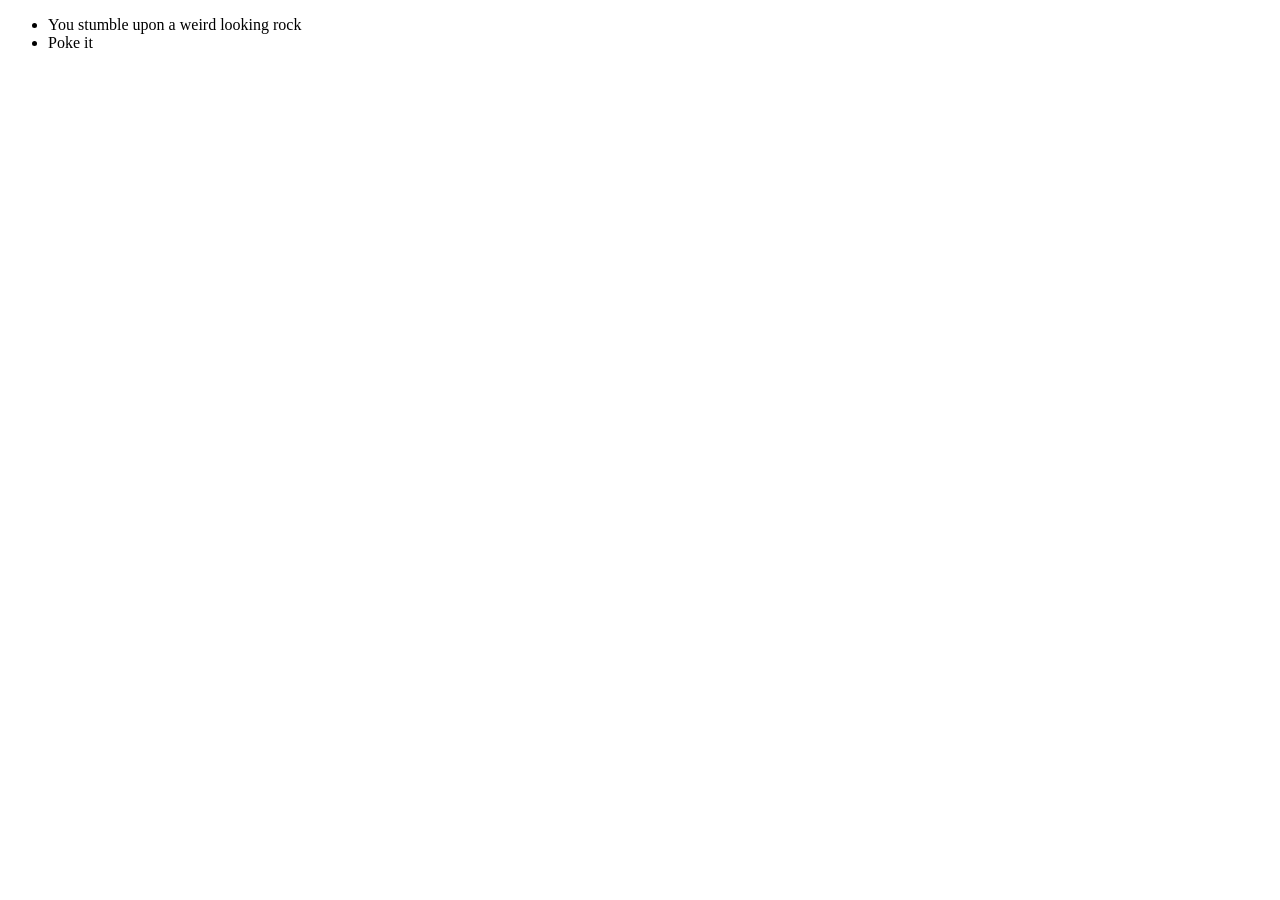
<file: DOM/index.html>
<!DOCTYPE html>
<html lang="en">
<head>
    <meta charset="UTF-8">
    <meta name="viewport" content="width=device-width, initial-scale=1.0">
    <title>Document</title>
    <link rel="stylesheet" type="text/css" href="style.css">
</head>
<body>
    <!-- <div id="some-id"></div> -->
    <ul id="rock" onclick="pokeRock()">
        <li>You stumble upon a weird looking rock</li>
        <li>Poke it</li>
    </ul>
    <script src="main.js"></script>
</body>
</html>
</file>
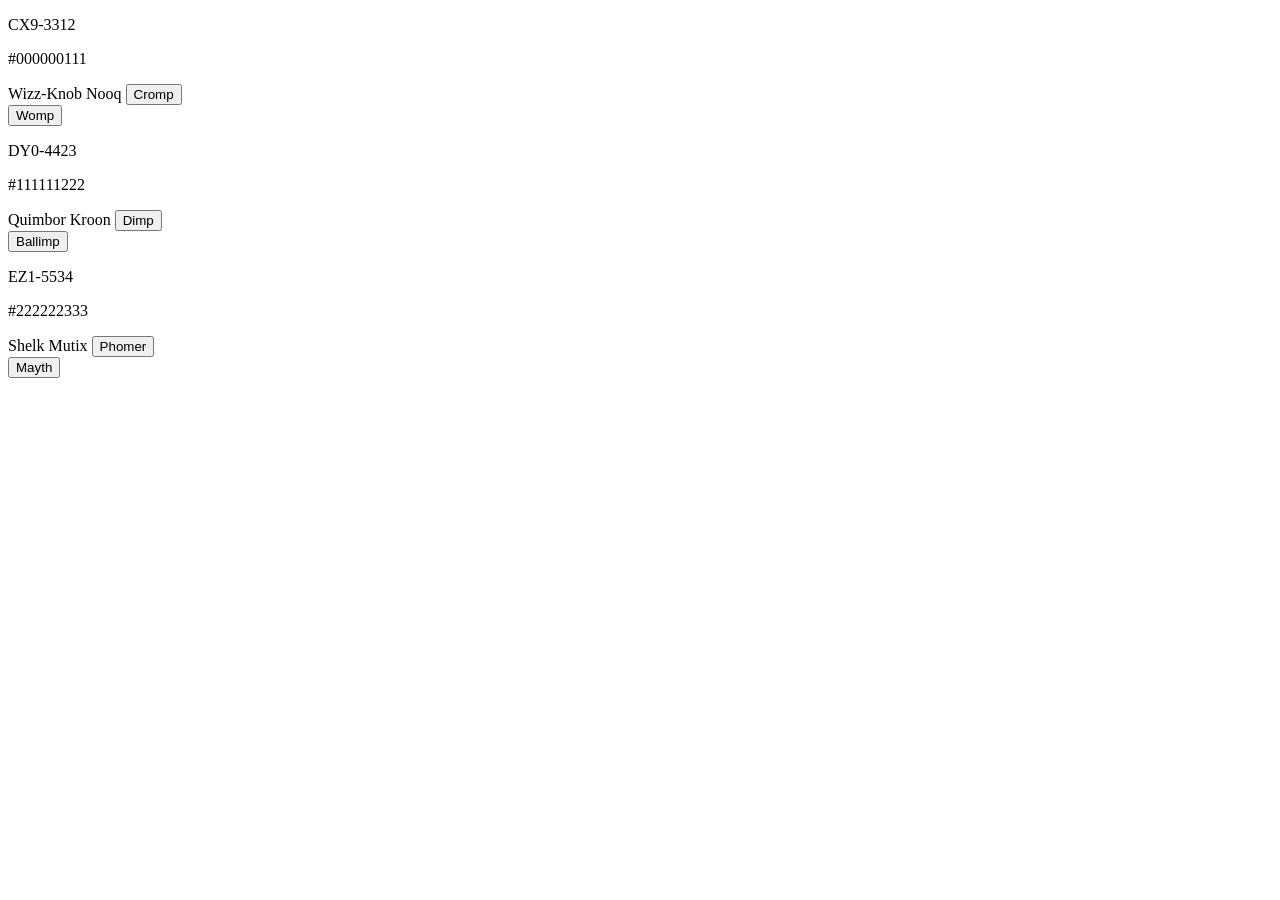
<file: DOMTraversal/index.html>
<!DOCTYPE html>
<html lang="en">
<head>
    <meta charset="UTF-8">
    <meta name="viewport" content="width=device-width, initial-scale=1.0">
    <title>Document</title>
</head>
<body>
    <div id="lab">
        <div class="computer" data-id="F00T-W411">
            <p class="BUS">CX9-3312</p>
            <p class="MB">#000000111</p>
            <div class="processor" id="J0Y-FU11">
                <span class="QR">Wizz-Knob</span>
                <span class="QR">Nooq</span>
                <button class="generator">Cromp</button>
            </div>
            <div class="ram">
                <div class="DDR">
                    <button class="validator">Womp</button>
                </div>
            </div>
        </div>

        <div class="computer" data-id="G11U-X522">
            <p class="BUS">DY0-4423</p>
            <p class="MB">#111111222</p>
            <div class="processor" id="K1Z-GV22">
                <span class="QR">Quimbor</span>
                <span class="QR">Kroon</span>
                <button class="generator">Dimp</button>
            </div>
            <div class="ram">
                <div class="DDR">
                    <button class="validator">Ballimp</button>
                </div>
            </div>
        </div>

        <div class="computer" data-id="H22V-Y633">
            <p class="BUS">EZ1-5534</p>
            <p class="MB">#222222333</p>
            <div class="processor" id="L2A-HW33">
                <span class="QR">Shelk</span>
                <span class="QR">Mutix</span>
                <button class="generator">Phomer</button>
            </div>
            <div class="ram">
                <div class="DDR">
                    <button class="validator">Mayth</button>
                </div>
            </div>
        </div>
        

    </div>
    
    <script src="https://code.jquery.com/jquery-3.5.1.js" integrity="sha256-QWo7LDvxbWT2tbbQ97B53yJnYU3WhH/C8ycbRAkjPDc=" crossorigin="anonymous"></script>
    <script src="main.js"></script>
</body>
</html>
</file>
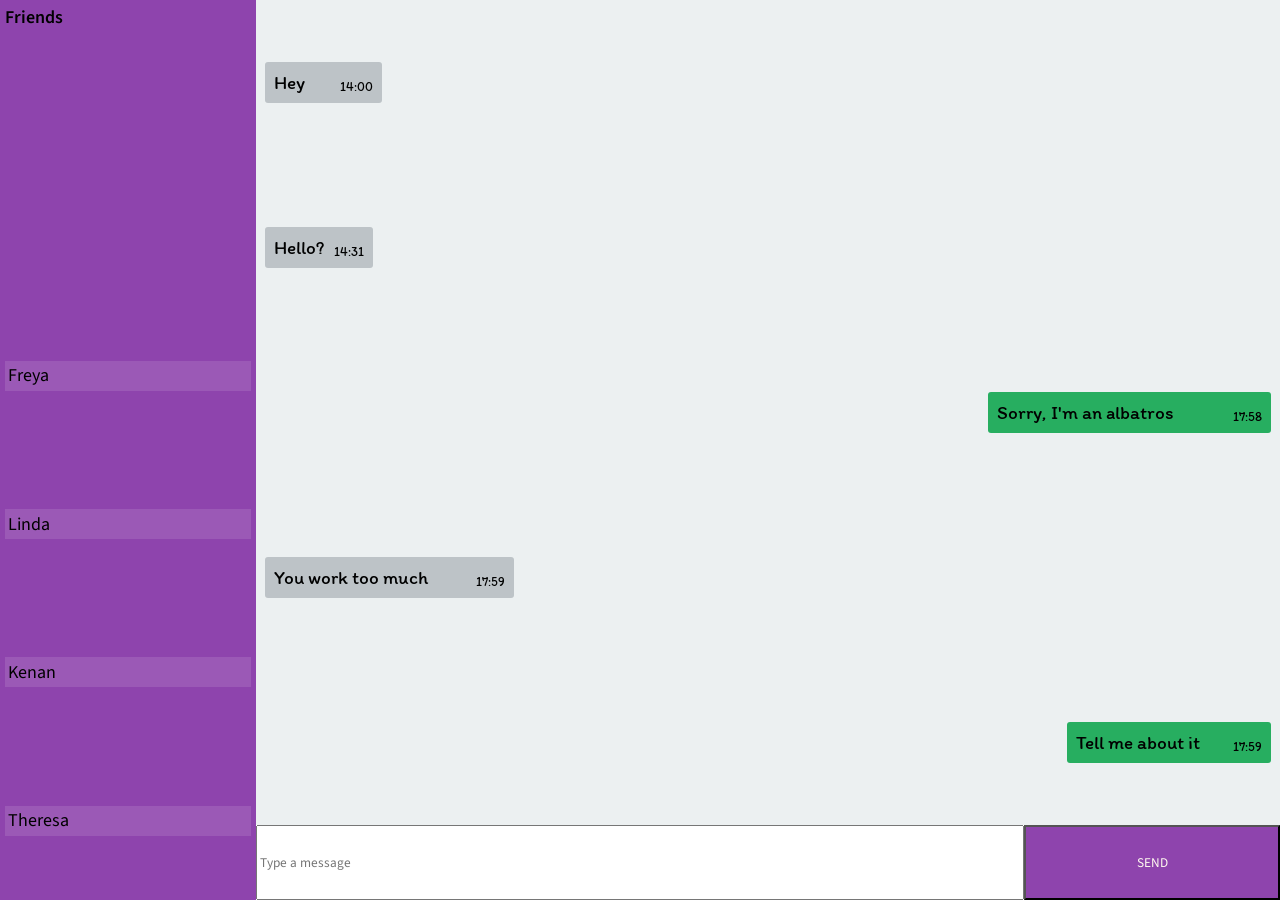
<file: CSS Grid/Ex1/index.html>
<!DOCTYPE html>
<html lang="en">
<head>
    <meta charset="UTF-8">
    <meta name="viewport" content="width=device-width, initial-scale=1.0">
    <title>Document</title>
    <link rel="stylesheet" href="style.css">
    <link href="https://fonts.googleapis.com/css2?family=Itim&family=Source+Sans+Pro:wght@400;600&display=swap" rel="stylesheet">
</head>
<body>
    <div id="main-container">
        <div id="friend-container">
            <div id="friend-title">Friends</div>
            <div id="friend-list">
                <div class="friend">Freya</div>
                <div class="friend">Linda</div>
                <div class="friend">Kenan</div>
                <div class="friend">Theresa</div>
            </div>
        </div>
        <div id="chat">
            <div class="other-msg msg">
                <p class="msg-text">Hey</p><p class="msg-time">14:00</p>
            </div>
            <div class="other-msg msg">
                <p class="msg-text">Hello?</p><p class="msg-time">14:31</p>
            </div>
            <div class="own-msg msg">
                <p class="msg-text">Sorry, I'm an albatros</p><p class="msg-time">17:58</p>
            </div>
            <div class="other-msg msg">
                <p class="msg-text">You work too much</p><p class="msg-time">17:59</p>
            </div>
            <div class="own-msg msg">
                <p class="msg-text">Tell me about it</p><p class="msg-time">17:59</p>
            </div>
        </div>
        <div id="type">
            <input id="text-input" type="text" placeholder="Type a message">
            <button id="send" type="button">SEND</button>
        </div>
    </div>
</body>
</html>
</file>
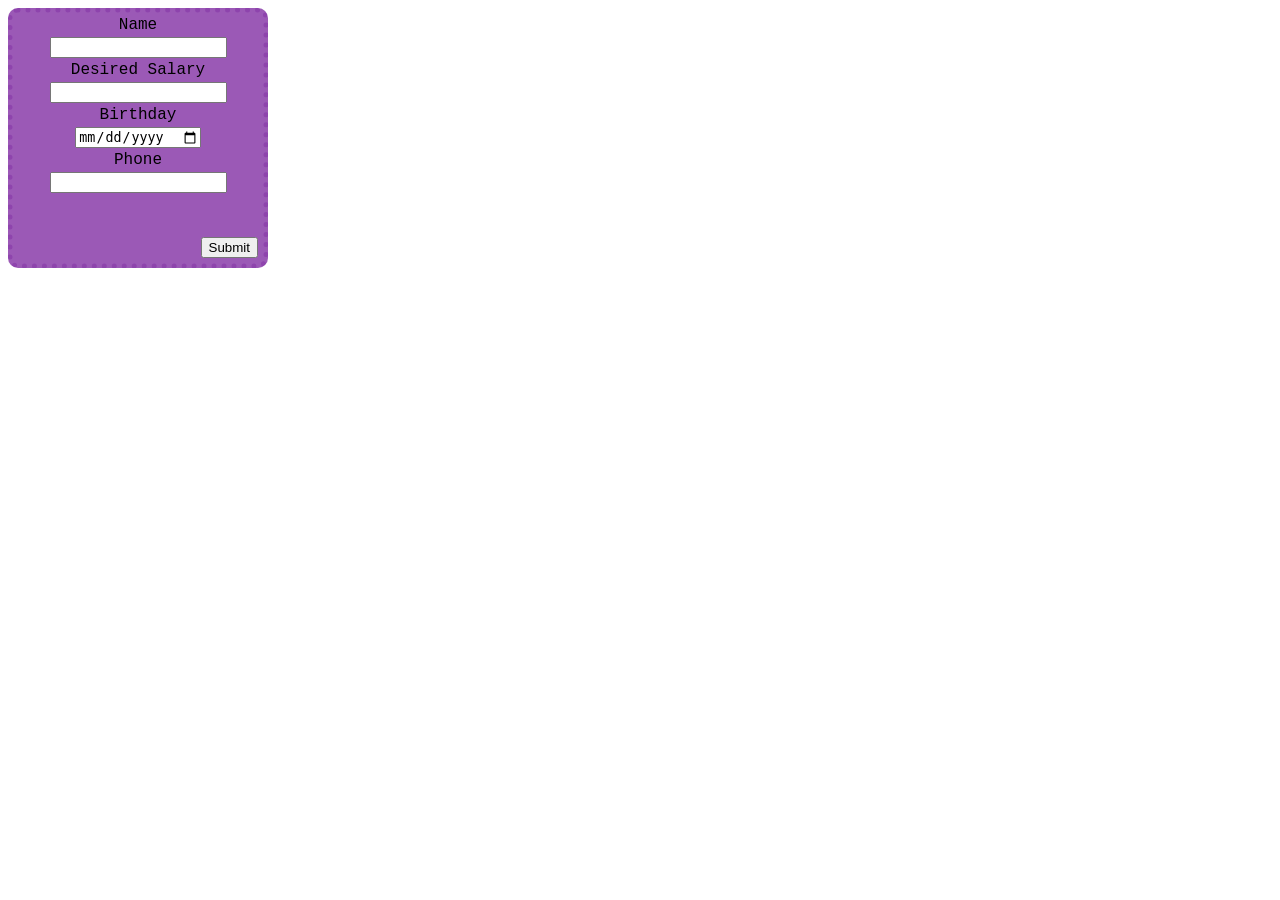
<file: DOM/Form/index.html>
<!DOCTYPE html>
<html>

<head>
    <title>Form</title>
    <link rel="stylesheet" href="style.css" />
</head>

<body>
    <div id="main-form">
        <div class="input-text">Name</div>
        <input class="inputs" type="text" id="name" name="name">
        <div class="input-text">Desired Salary</div>
        <input class="inputs" type="number" id="sal" name="sal">
        <div class="input-text">Birthday</div>
        <input class="inputs" type="date" id="birthday" name="birthday">
        <div class="input-text">Phone</div>
        <input class="inputs" type="text" id="phone" name="phone">
        <button type="button" id="submit" onclick="validate()">Submit</button>
    </div>
    <script src="main.js"></script>
</body>

</html>
</file>
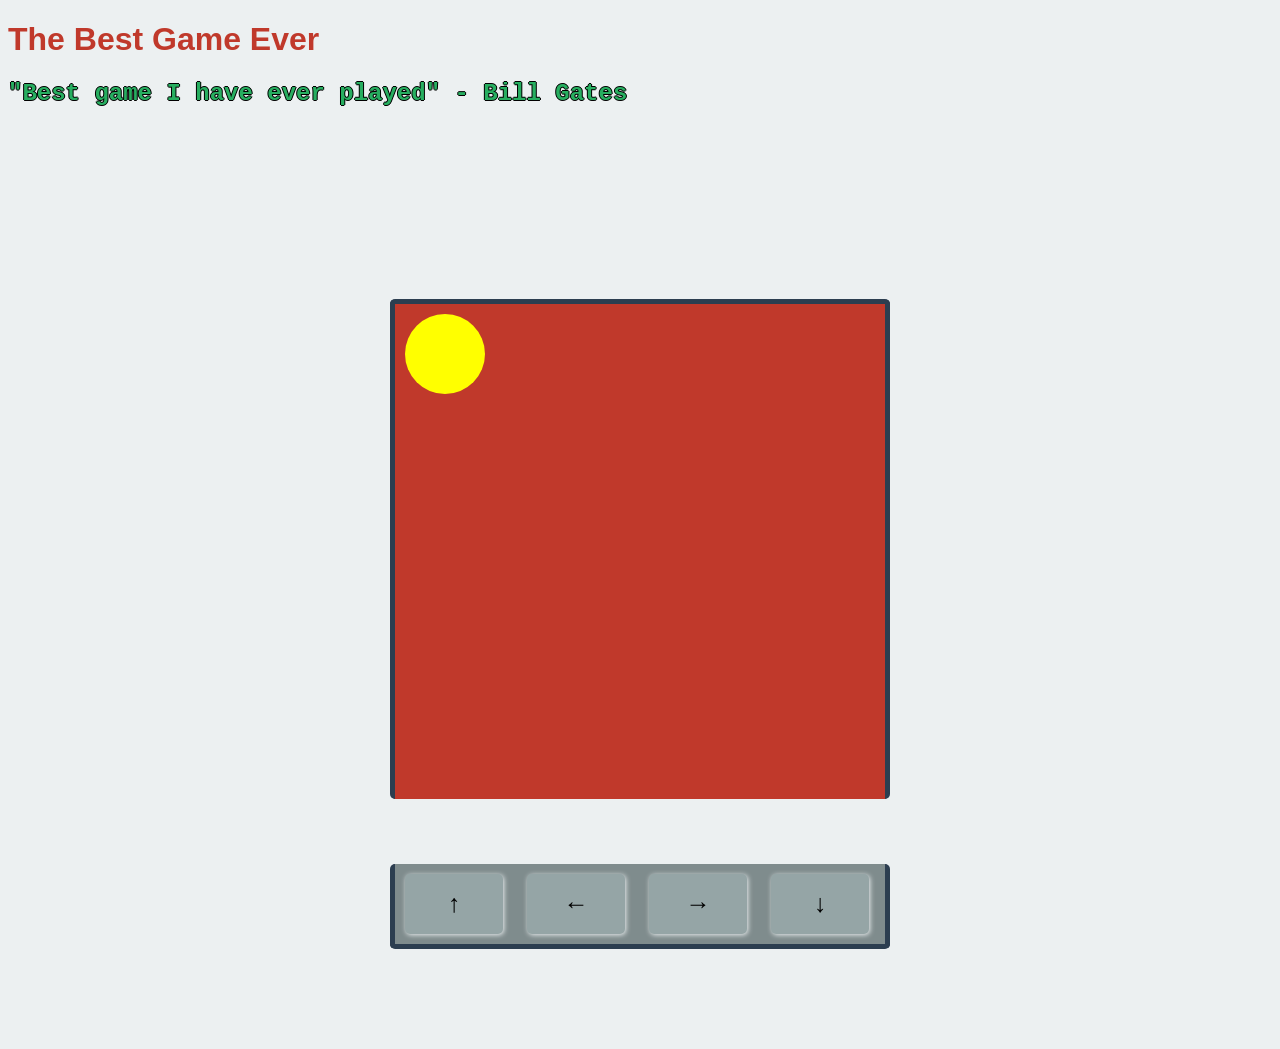
<file: DOM/Game/index.html>
<!DOCTYPE html>
<html>

<head>
    <title>DOM</title>
    <link rel="stylesheet" href="style.css" />
</head>

<body>
    <div id="container">
        <div id="playing-field" class="centered">
            <div id="block" class="centered"></div>
        </div>
        <div id="arrows" class="centered">
            <div id="up" class="arrow" onclick="moveUp()">&uarr;</div>
            <div id="left" class="arrow" onclick="moveLeft()">&larr;</div>
            <div id="right" class="arrow" onclick="moveRight()">&rarr;</div>
            <div id="down" class="arrow" onclick="moveRight()">&darr;</div>
        </div>
    </div>
    <script src="main.js"></script>
</body>

</html>
</file>
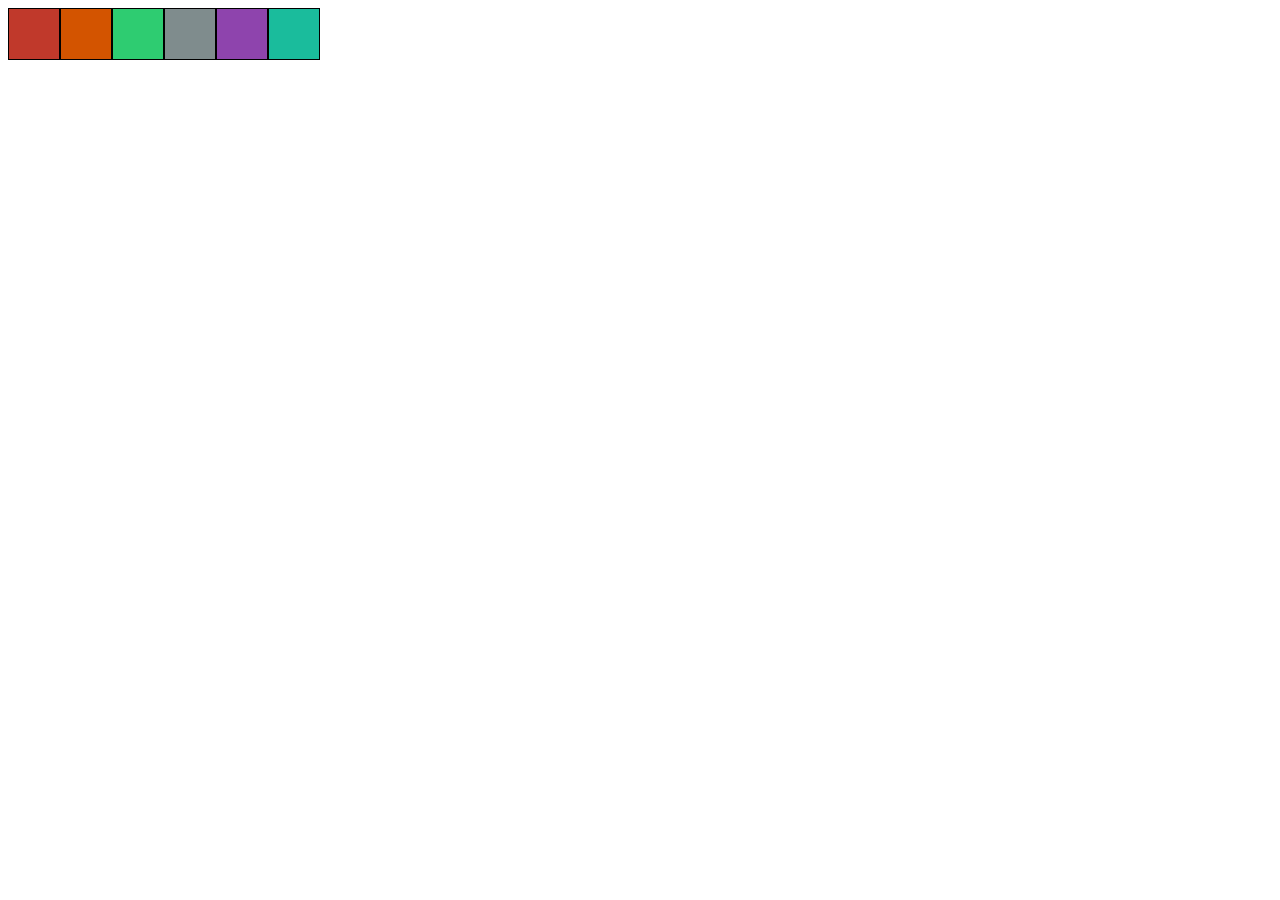
<file: DOM/Visual Overload/index.html>
<!DOCTYPE html>
<html>

<head>
    <title>Visual Overload</title>
    <link rel="stylesheet" href="style.css" />
</head>

<body>
    <div id="container">
    </div>
    <script src="main.js"></script>
</body>

</html>
</file>
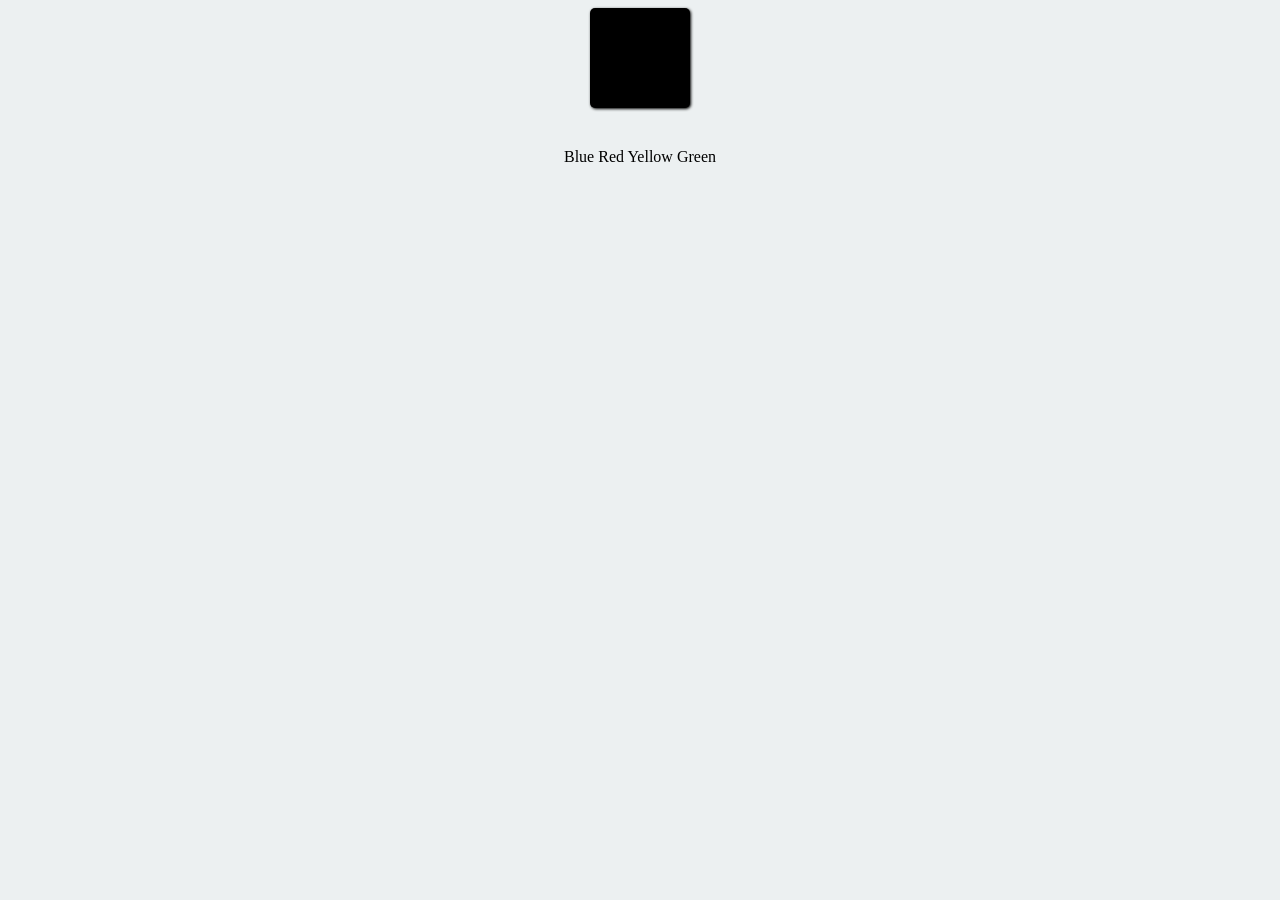
<file: JQuery/Color Picker/index.html>
<!DOCTYPE html>
<html lang="en">
<head>
    <meta charset="UTF-8">
    <meta name="viewport" content="width=device-width, initial-scale=1.0">
    <title>Ex4</title>
    <link href="https://fonts.googleapis.com/css2?family=Source+Sans+Pro:wght@200;300&display=swap" rel="stylesheet">
    <link rel="stylesheet" href="style.css">
</head>
<body>
    
    <div class="box"></div>
    <div id="colors">
        <span data-color="#2980b9">Blue</span>
        <span data-color=#e74c3c>Red</span>
        <span data-color=#f1c40f>Yellow</span>
        <span data-color=#27ae60>Green</span>
    </div>
    <script src="https://code.jquery.com/jquery-3.5.1.js" integrity="sha256-QWo7LDvxbWT2tbbQ97B53yJnYU3WhH/C8ycbRAkjPDc=" crossorigin="anonymous"></script>
    <script src="main.js"></script>
</body>
</html>
</file>
<file: DOM/style.css>
.box{
    background-color: #1abc9c;
    line-height:20px;
    text-align:middle;
    width: 150px;
    padding: 20px;
} 

/* #box{
    background-color: #1abc9c;
    line-height:20px;
    text-align:middle;
    width: 150px;
    padding: 20px;
} */
</file>
<file: CSS Grid/Ex1/style.css>
body {
    margin: 0
}

#main-container {
    display: grid;
    grid-template-columns: 1fr 4fr;
    grid-template-rows: 11fr 1fr;
    grid-template-areas: 
    "f c"
    "f i";
    height: 100vh;
}

#friend-container {
    display: grid;
    grid-area: f;
    padding: 2%;
    background-color: #8e44ad;
    grid-template-rows: 1fr 2fr;
    font-family: 'Source Sans Pro', sans-serif;
    font-weight: 600;
    font-size: large;
}

#friend-list {
    display: grid;
    grid-template-columns: 1fr;
    align-items: center;
}

.friend {
    display: grid;
    align-items: center;
    align-content: center;
    background-color: #9b59b6;
    height: fit-content;
    padding: 1%;
    font-weight: 400;
}

#chat {
    background-color: #ecf0f1;
    display: grid;
    align-items: center;
    grid-template-columns: 1fr;
}

.msg {
    display: grid;
    grid-template-columns: 2fr 1fr;
    height: fit-content;
    border-radius: 3px;
    margin: 1vh;
    padding: 1vh;
}

.other-msg {
    background-color: #bdc3c7;
    justify-self: left;
}

.own-msg {
    background-color: #27ae60;
    justify-self: right;
}

.msg-text {
    text-align: left;
    font-family: 'Itim', cursive;
    font-size: 1.5vw;
    margin: 0;
}

.msg-time {
    justify-self: right;
    align-self: end;
    margin: 0;
    font-family: 'Itim', cursive;
    font-size: 1vw;
}

#type {
    display: grid;
    grid-template-columns: 3fr 1fr;
    font-family: 'Source Sans Pro', sans-serif;
}

button {
    background-color: #8e44ad;
    font-family: 'Source Sans Pro', sans-serif;
    color: floralwhite;
}

input {
    font-family: 'Source Sans Pro', sans-serif;
}
</file>
<file: DOM/Form/style.css>
#main-form {
    display: inline-block;
    border-radius: 10px;
    background-color: #9b59b6;
    border: 5px dotted #8e44ad;
    width: 250px;
    height: 250px;
    position: relative;
    text-align: center;
    font-family: 'Courier New', Courier, monospace;
}

#submit {
    position: absolute;
    bottom: 5px;
    right: 5px;
}

.input-text {
    margin: 3px;
}

#error-msg {
    font-family: 'Gill Sans', 'Gill Sans MT', Calibri, 'Trebuchet MS', sans-serif;
    color: rgb(158, 40, 40);
    font-size: medium;
    position: absolute;
    bottom: 5px;
    left: 5px;
    width: 150px
}

#welcome-msg {
    width: 200px;
    height: 100px;
    background-color: #2ecc71;
    border: 5px dotted #27ae60;
    font-family: 'Lucida Sans', 'Lucida Sans Regular', 'Lucida Grande', 'Lucida Sans Unicode', Geneva, Verdana, sans-serif;
    font-size: large;
    text-align: center;
}
</file>
<file: DOM/Game/style.css>
body{
    background-color: #ecf0f1;
}

#container{
    width: 100%;
    height: 100vh;
    
    position: absolute;
    margin-left: 50%;
    left: -250px;
    margin-top: 10%;
}

#playing-field{
    width: 500px;
    height: 500px;
    
    position:absolute;
    margin-top: -300px;
    top:50%;

    border-radius: 5px;
    border: 5px solid #2c3e50;
    border-bottom: none;
    box-sizing: border-box;
    
    background-color: #c0392b;
    padding: 10px;
}

#block{
    position: absolute;
    width: 80px;
    height: 80px;
    
    background-color: #27ae60;
    border-radius: 50%;
}

#arrows{
    border: 5px solid #2c3e50;
    border-top: none;
    box-sizing: border-box;
    border-radius: 5px;
    
    width: 500px;
    height: 85px;
    position: absolute;
    bottom: 100px;
    
    background-color: #7f8c8d;
}

.arrow{
    border-radius: 5px;
    box-shadow: 1px 1px 5px #ecf0f1;
    
    display: inline-block;
    text-align: center;
    margin:10px;
    width:20%;
    height:60px;
    line-height: 60px;
    
    background-color: #95a5a6;
    font-size: 25px;
    font-weight: bold;
    cursor: pointer;
    user-select: none;
}

.arrow:active{
    background-color: #7f8c8d
}

.sub-header{
    color: #27ae60;
    text-shadow: -1px 0 black, 0 1px black, 1px 0 black, 0 -1px black;
    font-family: 'Courier New', Courier, monospace;
}
</file>
<file: DOM/Visual Overload/style.css>
.box {
    display: inline-block;
    width: 50px;
    height: 50px;
    border: 1px solid black;
}
</file>
<file: JQuery/Color Picker/style.css>
body{
  background: #ecf0f1;
}

.box{
  width: 100px;
  height: 100px;
  border-radius: 5px;
  box-shadow: 1px 1px 3px black;
  background-color: black;
  margin: 0 auto;
}

#colors{
  margin-top: 40px;
  text-align: center;
}

.picker{
  padding: 10px;
  margin: 10px;
  width: 120px;
  border-radius: 5px;
  font-family: 'Source Sans Pro', sans-serif; /*You'll have to import this from Google Fonts*/
  box-shadow: 1px 1px 3px black;
  display: inline-block;
  font-weight: bold;
  cursor: pointer;
}
</file>
